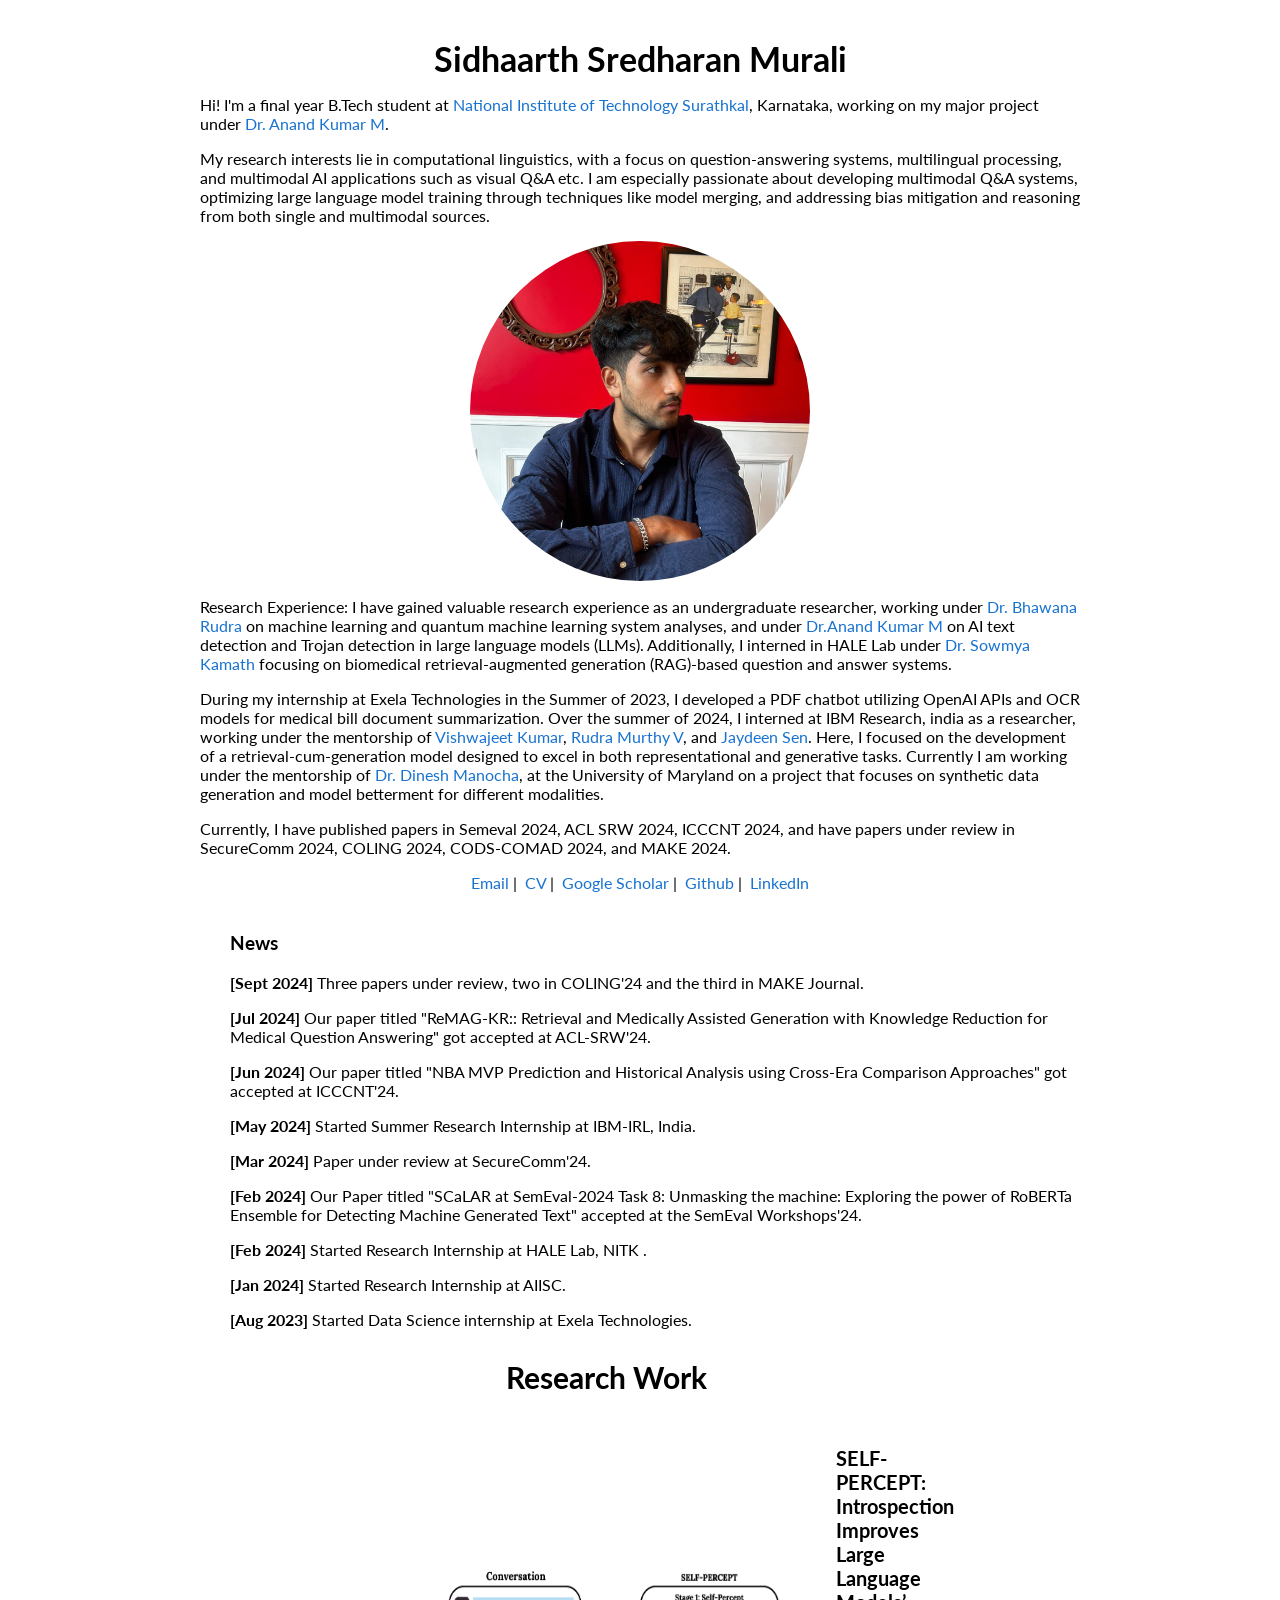
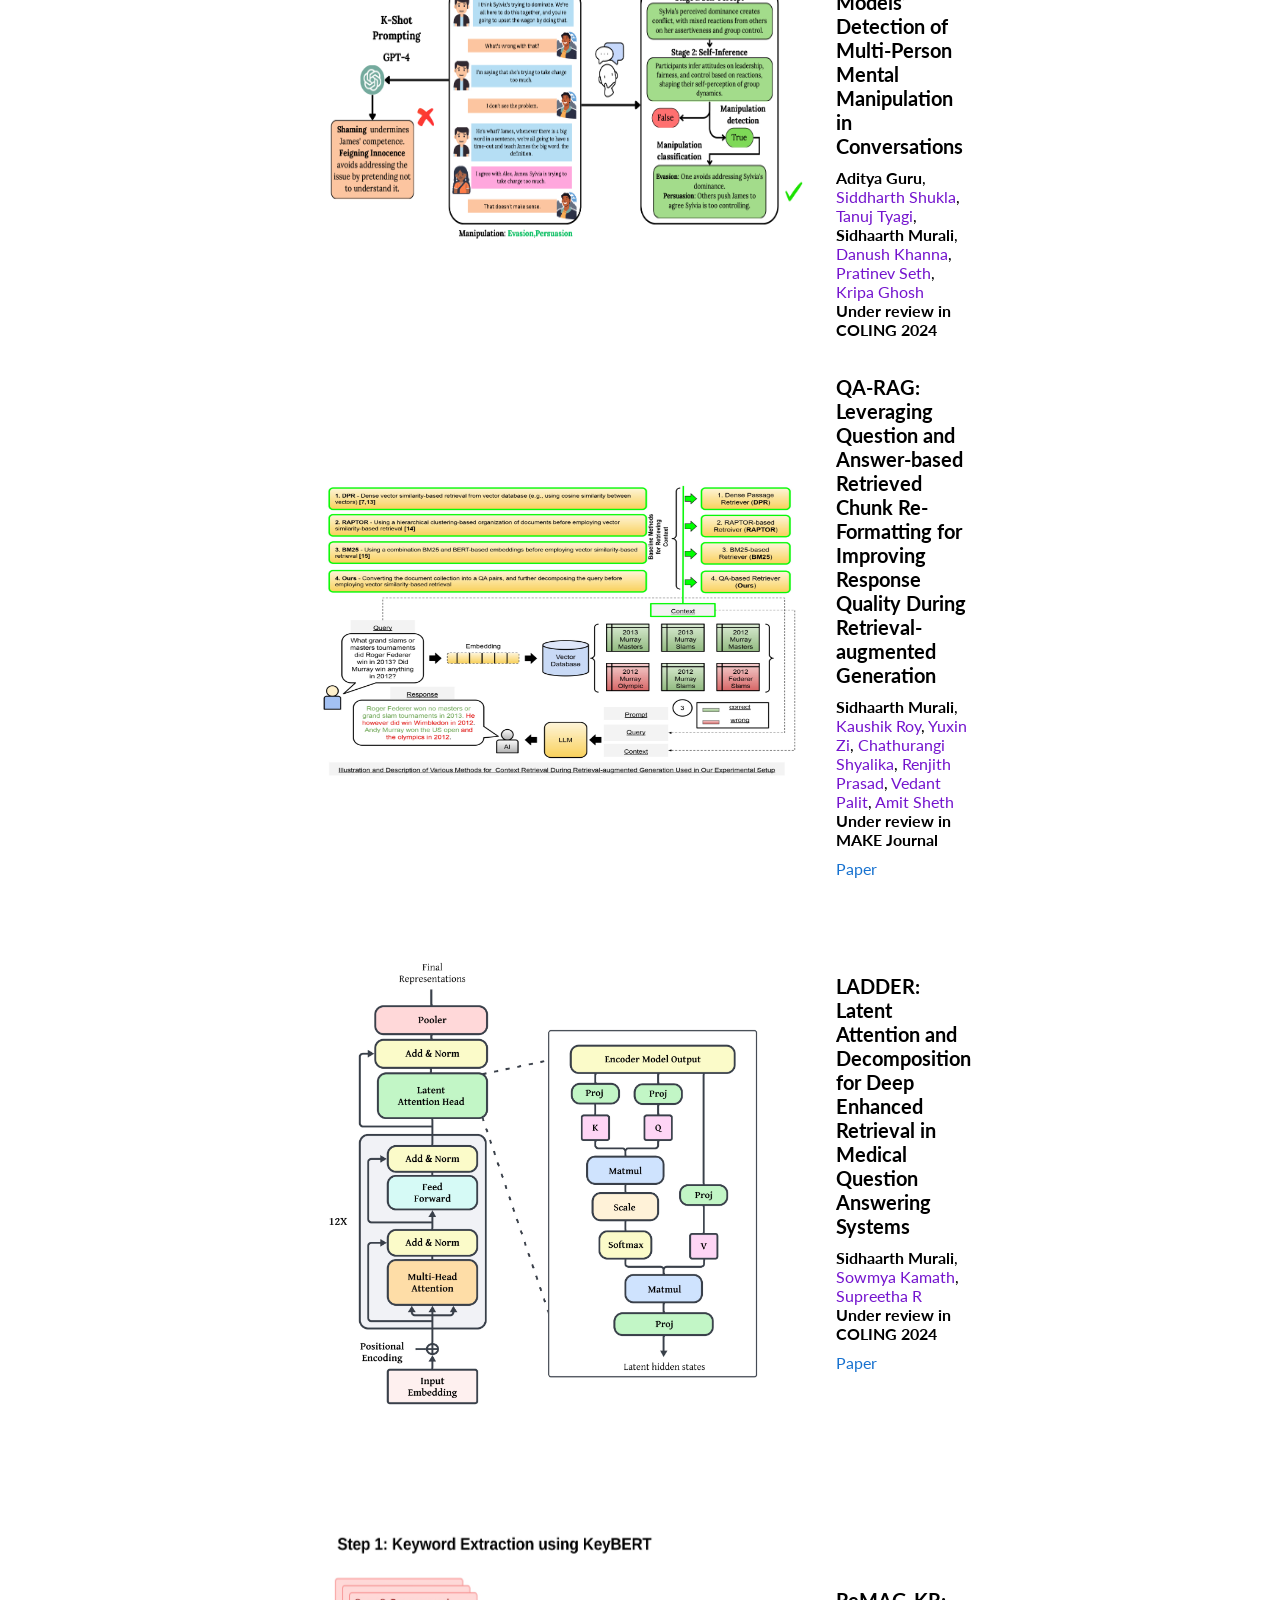
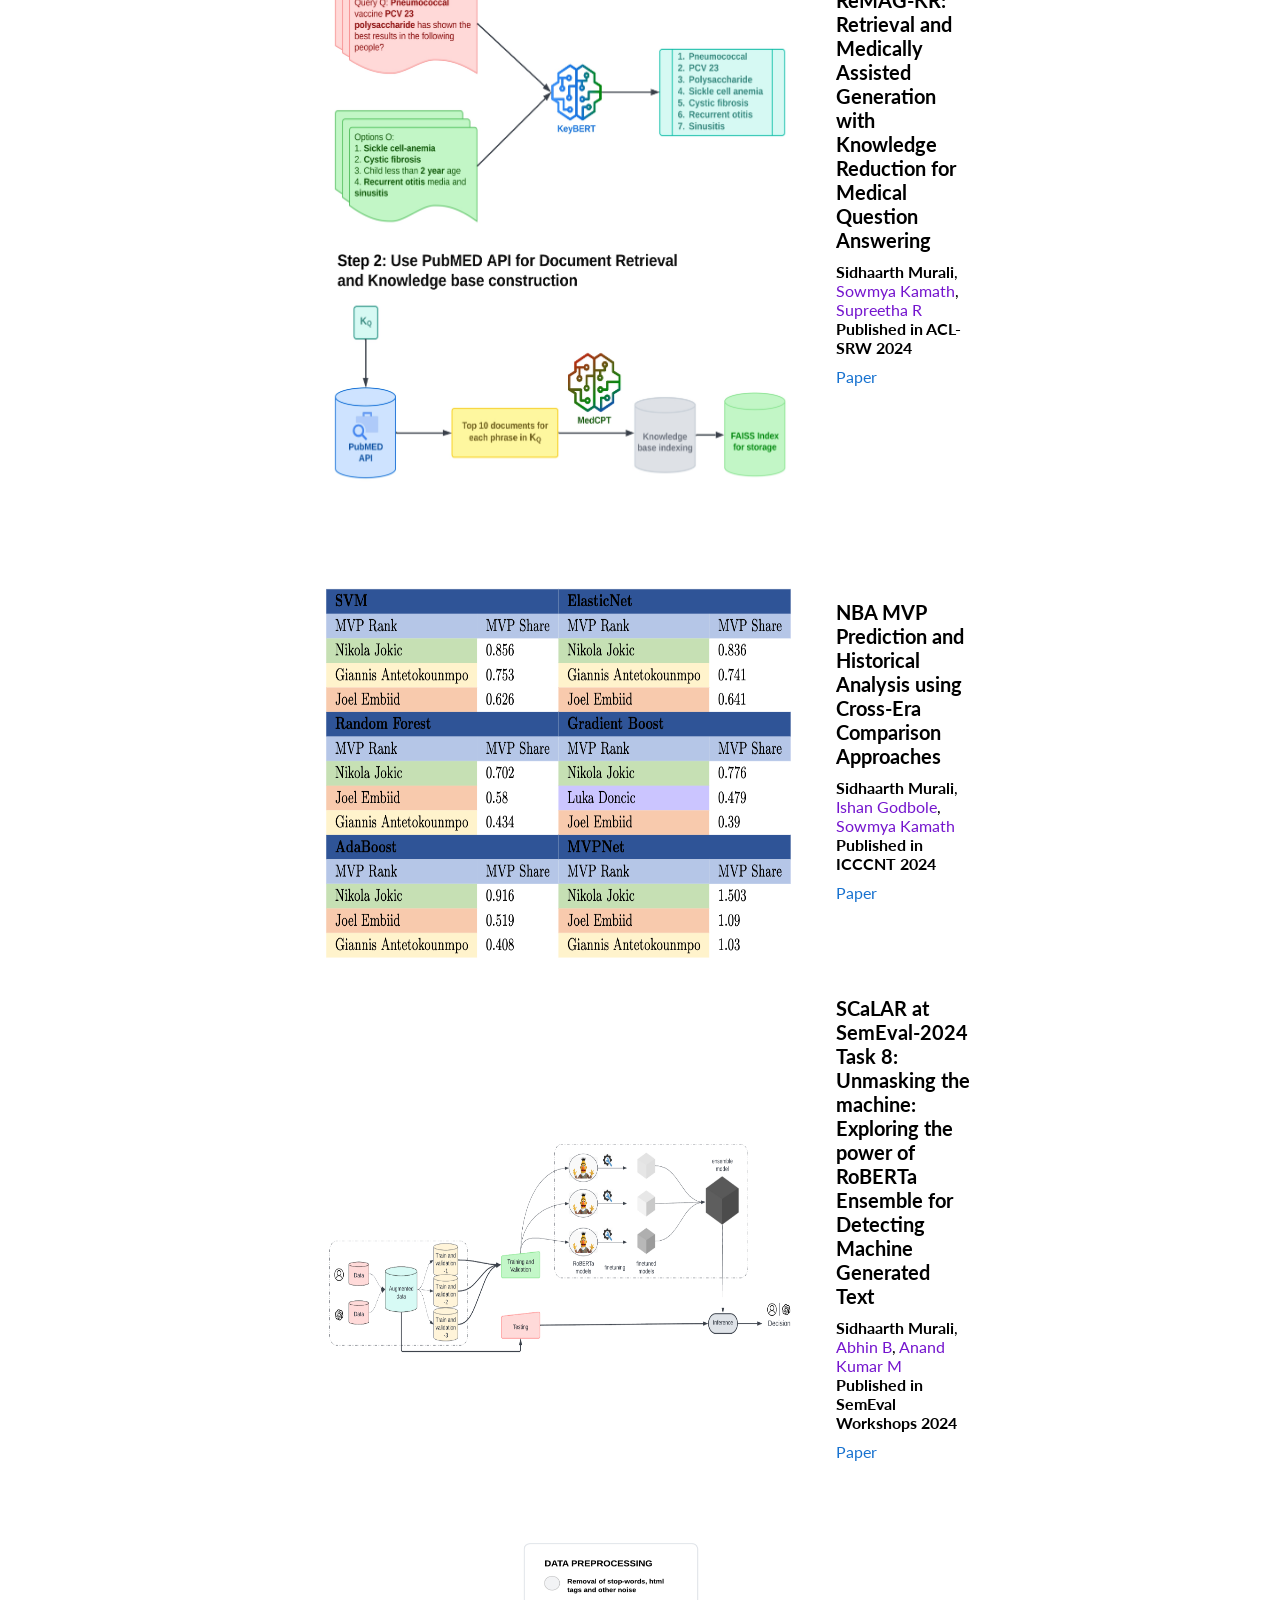
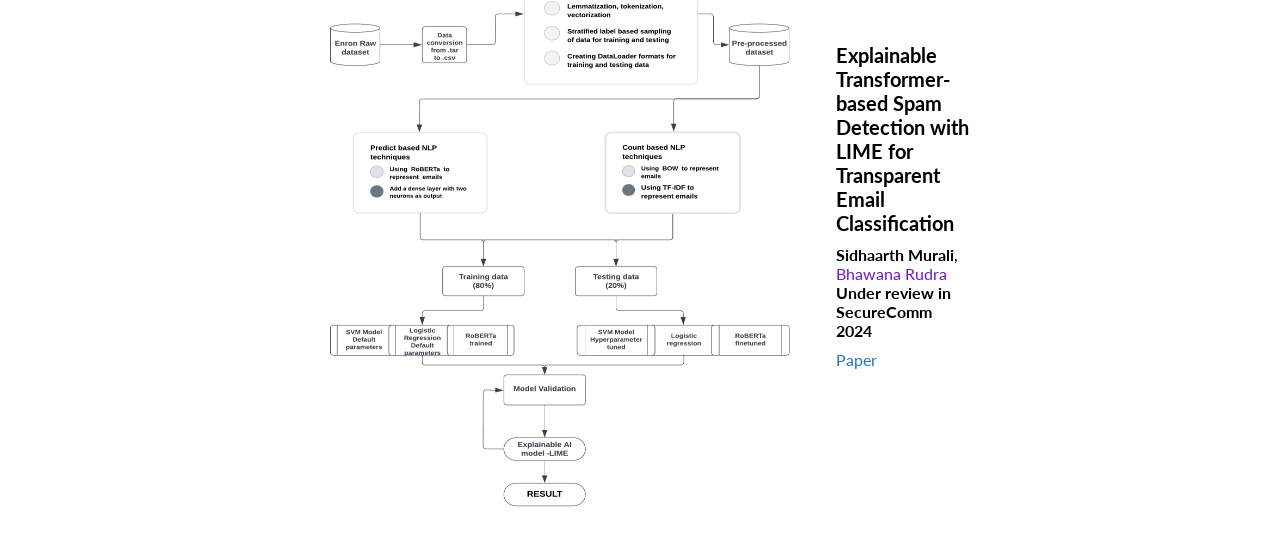
<file: index.html>
<!DOCTYPE HTML PUBLIC "-//W3C//DTD HTML 4.01 Transitional//EN">
<html lang="en">
<head>
  <meta http-equiv="Content-Type" content="text/html; charset=UTF-8">
  <meta name="viewport" content="width=device-width, initial-scale=1">
  <meta name="generator" content="HTML Tidy for Linux/x86 (vers 11 February 2007), see www.w3.org">
  <meta name="google-site-verification" content="XXjK99sZKdpFN8kxwbglvDK8Gbhanfx-QfZGGG_TU1M" />
  <link rel="stylesheet" type="text/css" href="styles.css">
  <style type="text/css">
    /* Color scheme stolen from Sergey Karayev */

    a {
      color: #1772d0;
      text-decoration: none;
    }
    c {
      color: #7414ce;
      text-decoration: none;
    }

    a:focus,
    a:hover {
      color: #f09228;
      text-decoration: none;
    }

    .table-row-space {
    margin-bottom: 100px; /* Adjust the margin as per your preference */
  }

    strong {
      font-family: 'Lato';
      font-size: 16px;
    }

    heading {
      font-family: 'Lato';
      font-size: 27px;
    }

    papertitle {
      font-family: 'Lato';
      font-size: 20px;
      font-weight: bold;
    }

    name {
      font-family: 'Lato';
      font-size: 34px;
      font-weight: bold;
    }

    /* #paper_img {
      width: 350px;
      height: 300px;
    } */

    .fade {
      transition: opacity .2s ease-in-out;
      -moz-transition: opacity .2s ease-in-out;
      -webkit-transition: opacity .2s ease-in-out;
    }

    span.highlight {
      background-color: #ffffd0;
    }
  </style>
    <style>
      heading {
        font-size: 30px; /* Adjust the font size as per your preference */
        font-weight: bold; /* Optionally make the text bold */
      }
    </style>
  <title>Sidhaarth Sredharan Murali</title>
  <meta http-equiv="Content-Type" content="text/html; charset=us-ascii">
  <link href='http://fonts.googleapis.com/css?family=Lato:400,700,400italic,700italic' rel='stylesheet' type='text/css'>
</head>

<body>
  <table width="940" border="0" align="center" cellspacing="0" cellpadding="0">
    <tr>
        <td>
            <table width="100%" align="center" border="0" cellspacing="0" cellpadding="30">
                <tr>
                    <td width="67%" valign="middle">
                        <p align="center">
                            <name>Sidhaarth Sredharan Murali</name>
                        </p>
                        <p>Hi! I'm a final year B.Tech student at <a href="http://nitk.ac.in/">National Institute of Technology Surathkal</a>, Karnataka, working on my major project under <a href="https://www.linkedin.com/in/dranandkumarm/">Dr. Anand Kumar M</a>.</p>
                        <p>My research interests lie in computational linguistics, with a focus on question-answering systems, multilingual processing, and multimodal AI applications such as visual Q&A etc. I am especially passionate about developing multimodal Q&A systems, optimizing large language model training through techniques like model merging, and addressing bias mitigation and reasoning from both single and multimodal sources.</p>
                        <p align="center">
                          <img width="100%" src="images/pfp.jpeg"
                            style="object-fit:cover; width:340px; height:340px; border-radius:50%;">
                        </p>
                        <p>Research Experience: I have gained valuable research experience as an undergraduate researcher, working under <a href="https://www.linkedin.com/in/bhawana-rudra-25584086/">Dr. Bhawana Rudra</a> on machine learning and quantum machine learning system analyses, and under <a href="https://www.linkedin.com/in/anand-kumar-m-6b53b2104/">Dr.Anand Kumar M</a> on AI text detection and Trojan detection in large language models (LLMs). Additionally, I interned in HALE Lab under <a href="https://www.linkedin.com/in/sowmya-kamath-nitk/">Dr. Sowmya Kamath</a> focusing on biomedical retrieval-augmented generation (RAG)-based question and answer systems.</p>
                        <p>During my internship at Exela Technologies in the Summer of 2023, I developed a PDF chatbot utilizing OpenAI APIs and OCR models for medical bill document summarization. Over the summer of 2024,  I interned at IBM Research, india as a researcher, working under the mentorship of <a href="https://www.linkedin.com/in/vishwajeetkumar86/">Vishwajeet Kumar</a>, <a href="https://research.ibm.com/people/rudra-murthy-venkataramana">Rudra Murthy V</a>, and <a href="https://www.linkedin.com/in/jaydeep-sen-14251316/">Jaydeen Sen</a>. Here, I focused on the development of a retrieval-cum-generation model designed to excel in both representational and generative tasks. Currently I am working under the mentorship of <a href="https://www.linkedin.com/in/jaydeep-sen-14251316/">Dr. Dinesh Manocha</a>, at the University of Maryland on a project that focuses on synthetic data generation and model betterment for different modalities.</p>
                        <p>Currently, I have published papers in Semeval 2024, ACL SRW 2024, ICCCNT 2024, and have papers under review in SecureComm 2024, COLING 2024, CODS-COMAD 2024, and MAKE 2024.</p>
                        <p align="center">
                            <a href="mailto:sidsredhar27@gmail.com">Email</a>&nbsp|&nbsp
                            <a href="https://drive.google.com/file/d/1HrKOGMPFRFpreRhY_EKYQyocjF6Lm57w/view?usp=drive_link">CV</a>&nbsp|&nbsp
                            <a href="https://scholar.google.com/scholar?oi=gsb95&q=QA-RAG&lookup=0&hl=en">Google Scholar</a>&nbsp|&nbsp
                            <a href="https://www.github.com/Sidhaarth-Murali">Github</a>&nbsp|&nbsp
                            <a href="https://scholar.google.com/citations?user=HlYsWlQAAAAJ&hl=en&oi=sra">LinkedIn</a>
                        </p>
                          <!-- News Section -->
                          <div style="margin-top: 40px; margin-left: 30px; max-width: 1000px;">
                            <h3>News</h3>
                            <p><b>[Sept 2024]</b> Three papers under review, two in COLING'24 and the third in MAKE Journal.
                            <p><b>[Jul 2024]</b> Our paper titled "ReMAG-KR:</strong>: Retrieval and Medically Assisted Generation with Knowledge Reduction for Medical Question Answering" got accepted at ACL-SRW'24.</p>
                            <p><b>[Jun 2024]</b> Our paper titled "NBA MVP Prediction and Historical Analysis using Cross-Era Comparison Approaches" got accepted at ICCCNT'24.</p>
                            <p><b>[May 2024]</b> Started Summer Research Internship at IBM-IRL, India.</p>
                            <p><b>[Mar 2024]</b> Paper under review at SecureComm'24.</p>
                            <p><b>[Feb 2024]</b> Our Paper titled "SCaLAR at SemEval-2024 Task 8: Unmasking the machine: Exploring the power of RoBERTa Ensemble for Detecting Machine Generated Text" accepted at the SemEval Workshops'24.</p>
                            <p><b>[Feb 2024]</b> Started Research Internship at HALE Lab, NITK .</p>
                            <p><b>[Jan 2024]</b> Started Research Internship at AIISC.</p>
                            <p><b>[Aug 2023]</b> Started Data Science internship at Exela Technologies.</p>
                          </div>

                      </td>
                  </tr>
              </table>
          </td>
      </tr>
  </table>
  <!-- Your Research Section -->
  <table width="0" border="0" align="center" cellspacing="0" cellpadding="0">
    <tr>
      <td width="75%" valign="middle">
        <heading>Research Work</heading>
        <br />
      </td>
    </tr>
  </table>
  <br /><br />
  <table id="publications" width="50%" align="center" border="0" border-spacing="0" border-collapse="separate"
    cellspacing="0" cellpadding="13">
    <tr>
      <td width="70%" valign="center">
        <img id="paper_img" src='images/manip.png' height="300" width="500">
      </td>
      <td width="100%" valign="center">
        <papertitle>SELF-PERCEPT: Introspection Improves Large Language Models’ Detection of Multi-Person Mental Manipulation in Conversations
        </papertitle>
        <div style="height:10px;font-size:1px;">&nbsp;</div>
        <strong>Aditya Guru</strong>, <c>Siddharth Shukla</c>, <c>Tanuj Tyagi</c>, <strong>Sidhaarth Murali</strong>, <c>Danush Khanna</c>, <c>Pratinev Seth</c>, <c>Kripa Ghosh</c>
        <br>
        <strong>Under review in COLING 2024</strong>
        <div style="height:10px;font-size:1px;">&nbsp;</div>
<!--         <a href="link_to_paper_pdf">Paper</a> -->
      </td>
    </tr>
    <tr>
      <td width="70%" valign="center">
        <img id="paper_img" src='images/MAKE.jpg' height="300" width="500">
      </td>
      <td width="100%" valign="center">
        <papertitle> QA-RAG: Leveraging Question and Answer-based Retrieved Chunk Re-Formatting for Improving Response Quality During Retrieval-augmented Generation
        </papertitle>
        <div style="height:10px;font-size:1px;">&nbsp;</div>
        <strong>Sidhaarth Murali</strong>,
        <c>Kaushik Roy</c>,
        <c>Yuxin Zi</c>,
        <c>Chathurangi Shyalika</c>,
        <c>Renjith Prasad</c>,
        <c>Vedant Palit</c>,
        <c>Amit Sheth</c>

        <br>
        <strong>Under review in MAKE Journal</strong> 
        <div style="height:10px;font-size:1px;">&nbsp;</div>
        <a href="https://www.preprints.org/manuscript/202407.0376/v1">Paper</a>
      </td>
    </tr>
      <td width="70%" valign="center">
        <br>  <br>  
        <img id="paper_img" src='images/conll.jpg' height="500" width="500">
      </td>
      <td width="100%" valign="center">
        <papertitle> LADDER: Latent Attention and Decomposition for Deep Enhanced Retrieval in Medical Question Answering Systems
        </papertitle>
        <div style="height:10px;font-size:1px;">&nbsp;</div>
        <strong>Sidhaarth Murali</strong>,
        <c>Sowmya Kamath</c>,
        <c>Supreetha R</c>

        <br>
        <strong>Under review in COLING 2024</strong>
        <div style="height:10px;font-size:1px;">&nbsp;</div>
        <a href="link_to_paper_pdf">Paper</a>
      </td>
    </tr>
    <tr>
      <td width="70%" valign="center">
        <br>  <br>
        <img id="paper_img" src='images/rkb.jpg' height="600" width="500">
      </td>
      <td width="100%" valign="center">
        <papertitle> ReMAG-KR: Retrieval and Medically Assisted Generation with Knowledge Reduction for Medical Question Answering
        </papertitle>
        <div style="height:10px;font-size:1px;">&nbsp;</div>
        <strong>Sidhaarth Murali</strong>,
        <c>Sowmya Kamath</c>,
        <c>Supreetha R</c>
        <br>
        <strong>Published in ACL-SRW 2024</strong>
        <div style="height:10px;font-size:1px;">&nbsp;</div>
        <a href="link_to_paper_pdf">Paper</a>
      </td>
    </tr>
    <tr>
      <td width="70%" valign="center">
        <br>  <br>
        <img id="paper_img" src='images/nba.png' height="400" width="500">
      </td>
      <td width="100%" valign="center">
        <papertitle>NBA MVP Prediction and Historical Analysis using Cross-Era Comparison Approaches
        </papertitle>
        <div style="height:10px;font-size:1px;">&nbsp;</div>
        <strong>Sidhaarth Murali</strong>,
        <c>Ishan Godbole</c>,
        <c>Sowmya Kamath</c>
        <br>
        <strong>Published in ICCCNT 2024</strong>
        <div style="height:10px;font-size:1px;">&nbsp;</div>
        <a href="link_to_paper_pdf">Paper</a>
      </td>
    </tr>
    <tr>
      <td width="70%" valign="center">
        <br>  <br>
        <img id="paper_img" src='images/semeval.png' height="250" width="500">
      </td>
      <td width="100%" valign="center">
        <papertitle> SCaLAR at SemEval-2024 Task 8: Unmasking the machine: Exploring the power of RoBERTa Ensemble for Detecting Machine Generated Text
        </papertitle>
        <div style="height:10px;font-size:1px;">&nbsp;</div>
        <strong>Sidhaarth Murali</strong>,
        <c>Abhin B</c>,
        <c>Anand Kumar M</c>
        <br>
        <strong>Published in SemEval Workshops 2024</strong>
        <div style="height:10px;font-size:1px;">&nbsp;</div>
        <a href="link_to_paper_pdf">Paper</a>
      </td>
    </tr>
    <tr>
      <td width="70%" valign="center">
        <br>  <br>
        <img id="paper_img" src='images/br.png' height="600" width="500">
      </td>
      <td width="100%" valign="center">
        <papertitle>Explainable Transformer-based Spam Detection with LIME for Transparent Email Classification
        </papertitle>
        <div style="height:10px;font-size:1px;">&nbsp;</div>
        <strong>Sidhaarth Murali</strong>,
        <c>Bhawana Rudra</c>
        <br>
        <strong>Under review in SecureComm 2024</strong>
        <div style="height:10px;font-size:1px;">&nbsp;</div>
        <a href="link_to_paper_pdf">Paper</a>
      </td>
    </tr>

  
    <!-- Add more rows for each of your papers/projects -->
  
  </table>
  
</body>

</html>
</file>
<file: styles.css>
/* styles.css */
@import url('https://fonts.googleapis.com/css?family=Lato:400,700,400italic,700italic&display=swap');

body, td, th, tr, p, a {
  font-family: 'Lato', sans-serif;
  font-size: 16px;
}

/* Other styles */
</file>
